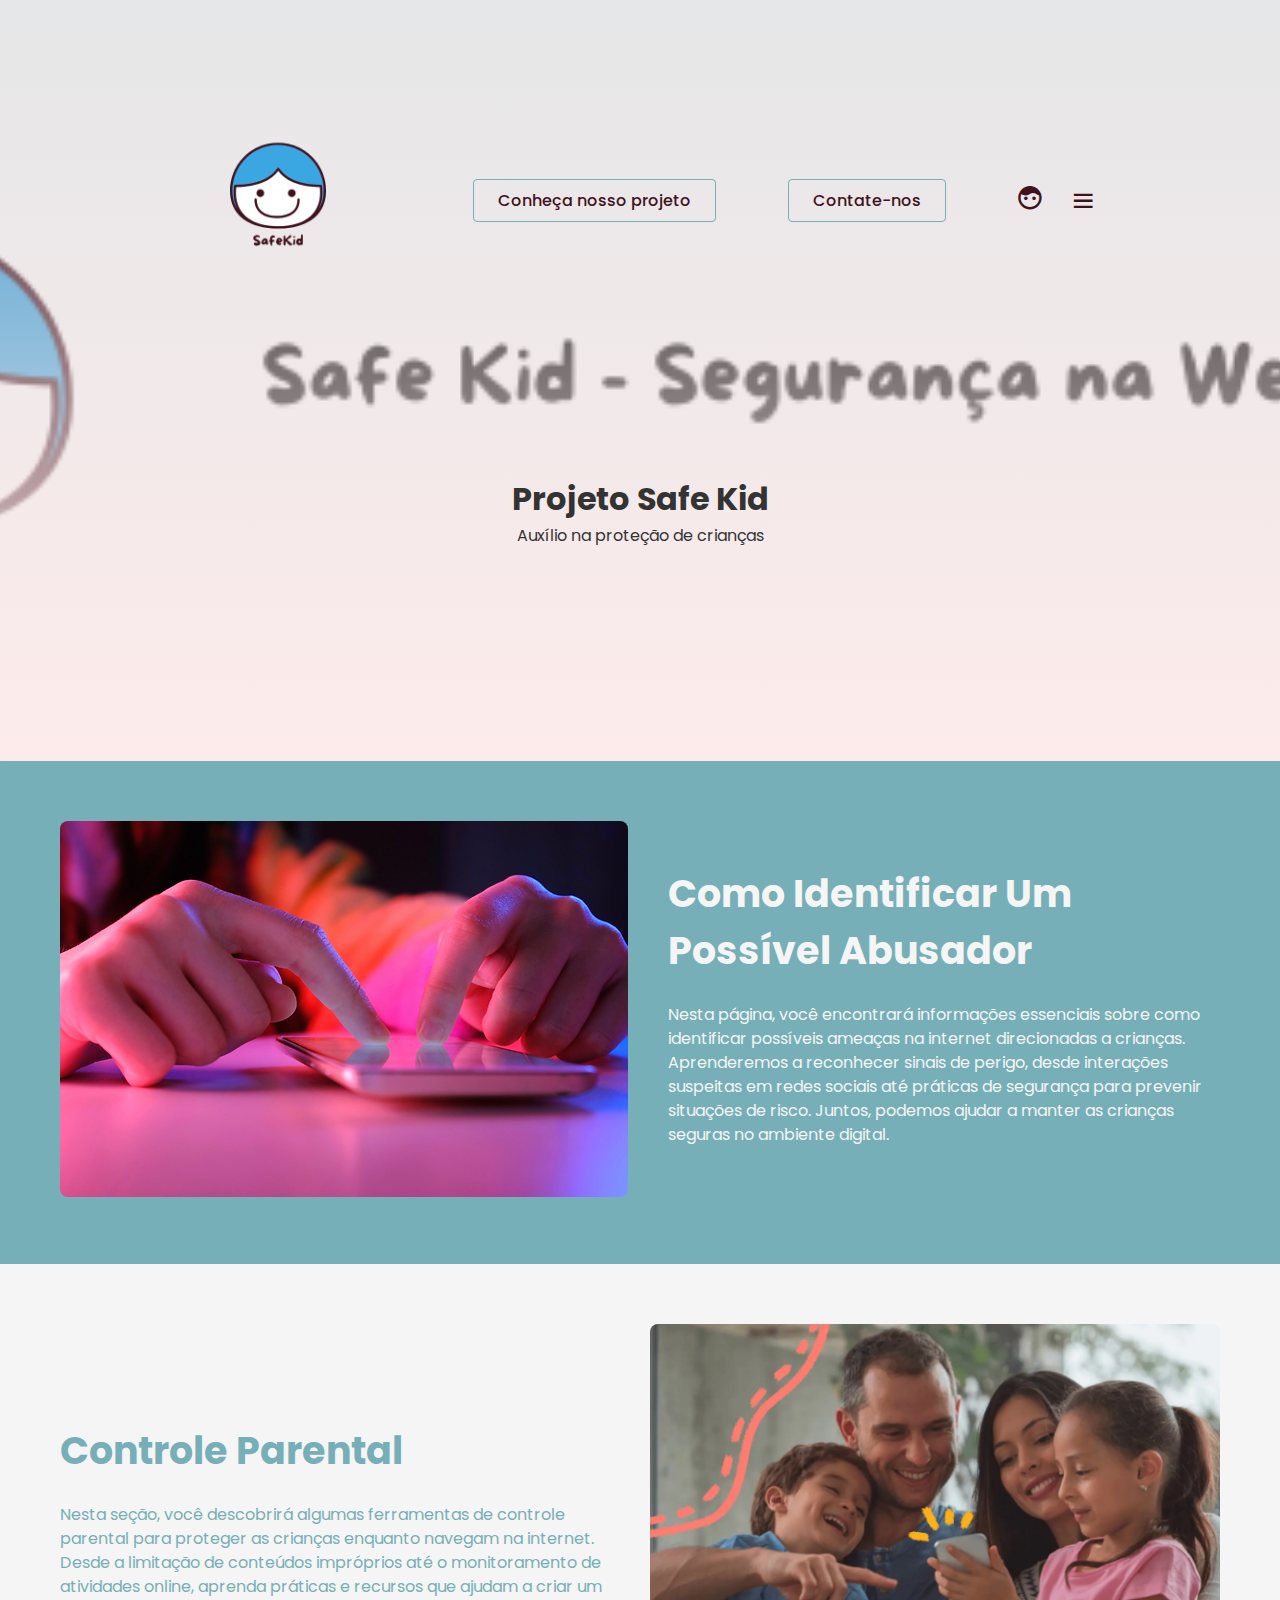
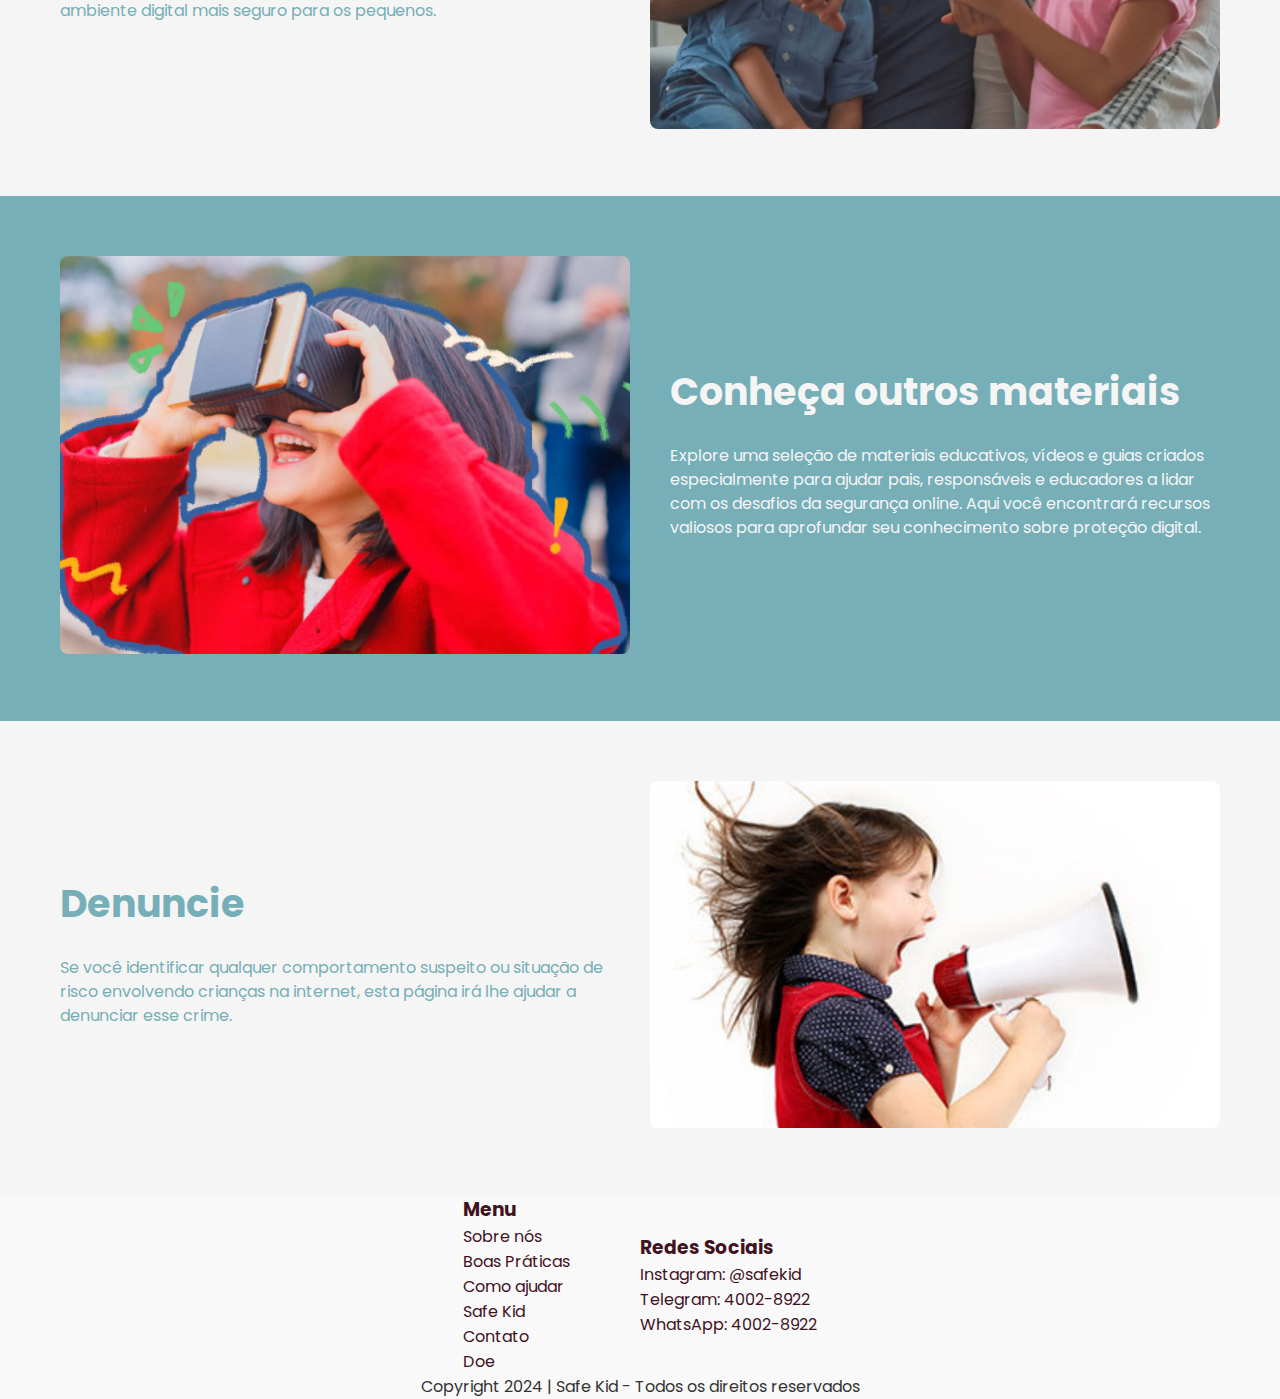
<file: index.html>
<!DOCTYPE html>
<html lang="pt-br">
<head>
    <meta charset="UTF-8">
    <meta name="viewport" content="width=device-width, initial-scale=1.0">
    <link rel="stylesheet"
    href="https://cdn.jsdelivr.net/npm/boxicons@latest/css/boxicons.min.css">
    <!-- or -->
    <link rel="stylesheet"
    href="https://unpkg.com/boxicons@latest/css/boxicons.min.css">
    <link rel="preconnect" href="https://fonts.googleapis.com">	
    <link rel="preconnect" href="https://fonts.gstatic.com" crossorigin>
    <link href="https://fonts.googleapis.com/css2?family=Poppins:ital,wght@0,300;0,700;1,300;1,700&family=Roboto:wght@300&family=Yatra+One&display=swap" rel="stylesheet">
    <link rel="stylesheet" href="css/style.css">
    <title>Cartilha Informativa</title>
    <script src="js/script.js"></script>
</head>
<body>
    <div id="fb-root"></div>
    <script async defer crossorigin="anonymous" src="https://connect.facebook.net/pt_BR/sdk.js#xfbml=1&version=v21.0"></script>
    <div class="bg-home">
        <header>
            <nav class="header-content container">
                <div class="header-logo">
                    <a class="header-button1" href="index.html">
                        <img src="assets/logo.png" alt="logo da safe Kid"> 
                    </a>
                </div>

                <div class="header-navegacao">
                    <a class="header-button" href="apresent.html">Conheça nosso projeto</a>
                    <a class="header-button scroll-button" data-target="#contate" href="#contate">Contate-nos</a>
                </div>

                <div class="header-icons">
                    <div>
                        <i class='bx bxs-face'></i>
                    </div>
                    <div id="menu">
                        <i class='bx bx-menu' ></i>
                    </div>
                </div>
            </nav>

            <main class="chamada">
                <h2>Projeto Safe Kid</h2>
                <p>Auxílio na proteção de crianças</p>
            </main>
        </header>
    </div>

    <section id="about" class="about">
        <div class="container about-content">
            <div class="about-image">
                <img src="assets/ameaca.jpg" alt="ameaça">
            </div>
            <div class="about-description">
                <h2><a id="link-1" href="identificar.html">Como Identificar Um Possível Abusador</a></h2>
                <p>Nesta página, você encontrará informações essenciais sobre como identificar possíveis ameaças na internet direcionadas a crianças. Aprenderemos a reconhecer sinais de perigo, desde interações suspeitas em redes sociais até práticas de segurança para prevenir situações de risco. Juntos, podemos ajudar a manter as crianças seguras no ambiente digital.</p>
            </div>
        </div>
    </section>
    
    <section id="gatos" class="about2">
        <div class="container about-content">
            <div class="about-description">
                <h2><a id="link-2" href="controle.html">Controle Parental</a></h2>
                <p>Nesta seção, você descobrirá algumas ferramentas de controle parental para proteger as crianças enquanto navegam na internet. Desde a limitação de conteúdos impróprios até o monitoramento de atividades online, aprenda práticas e recursos que ajudam a criar um ambiente digital mais seguro para os pequenos.
                    <br></p>
            </div>
            <div class="about-image">
                <img src="assets/controle.png" alt="família">
            </div>
        </div>
    </section>
    
    <section id="mascote" class="about">
        <div class="container about-content">
            <div class="about-image">
                <img src="assets/outros.png" alt="outros materiais">
            </div>    
            <div class="about-description">
                <h2><a id="link-1" href="outros.html">Conheça outros materiais</a></h2>
                <p>Explore uma seleção de materiais educativos, vídeos e guias criados especialmente para ajudar pais, responsáveis e educadores a lidar com os desafios da segurança online. Aqui você encontrará recursos valiosos para aprofundar seu conhecimento sobre proteção digital.</p>
            </div>        
        </div>
    </section>

    <section id="gatos" class="about2">
        <div class="container about-content">
            <div class="about-description">
                <h2><a id="link-2" href="denuncie.html">Denuncie</a></h2>
                <p>Se você identificar qualquer comportamento suspeito ou situação de risco envolvendo crianças na internet, esta página irá lhe ajudar a denunciar esse crime.
                    <br></p>
            </div>
            <div class="about-image">
                <img src="assets/denuncie.png" alt="cuscuz ta prontoo">
            </div>
        </div>
    </section>

    <footer>
        <footer class="footer">
            <div class="footer-menu">
                <div>
                    <h3>Menu</h3>
                    <ul>
                        <li>Sobre nós</li>
                        <li>Boas Práticas</li>
                        <li>Como ajudar</li>
                        <li>Safe Kid</li>
                        <li>Contato</li>
                        <li>Doe</li>
                    </ul>
                </div>

                <div>
                    <h3 id="contate">Redes Sociais</h3>
                    <ul>
                        <li>Instagram: @safekid </li>
                        <li>Telegram: 4002-8922 </li>
                        <li>WhatsApp: 4002-8922</li>
                        <li></li>
                    </ul>
                </div>
                
            </div>

            <p>Copyright 2024 | Safe Kid - Todos os direitos reservados</p>

        </footer>
    </footer>


    
    
</body>
</html>
</file>
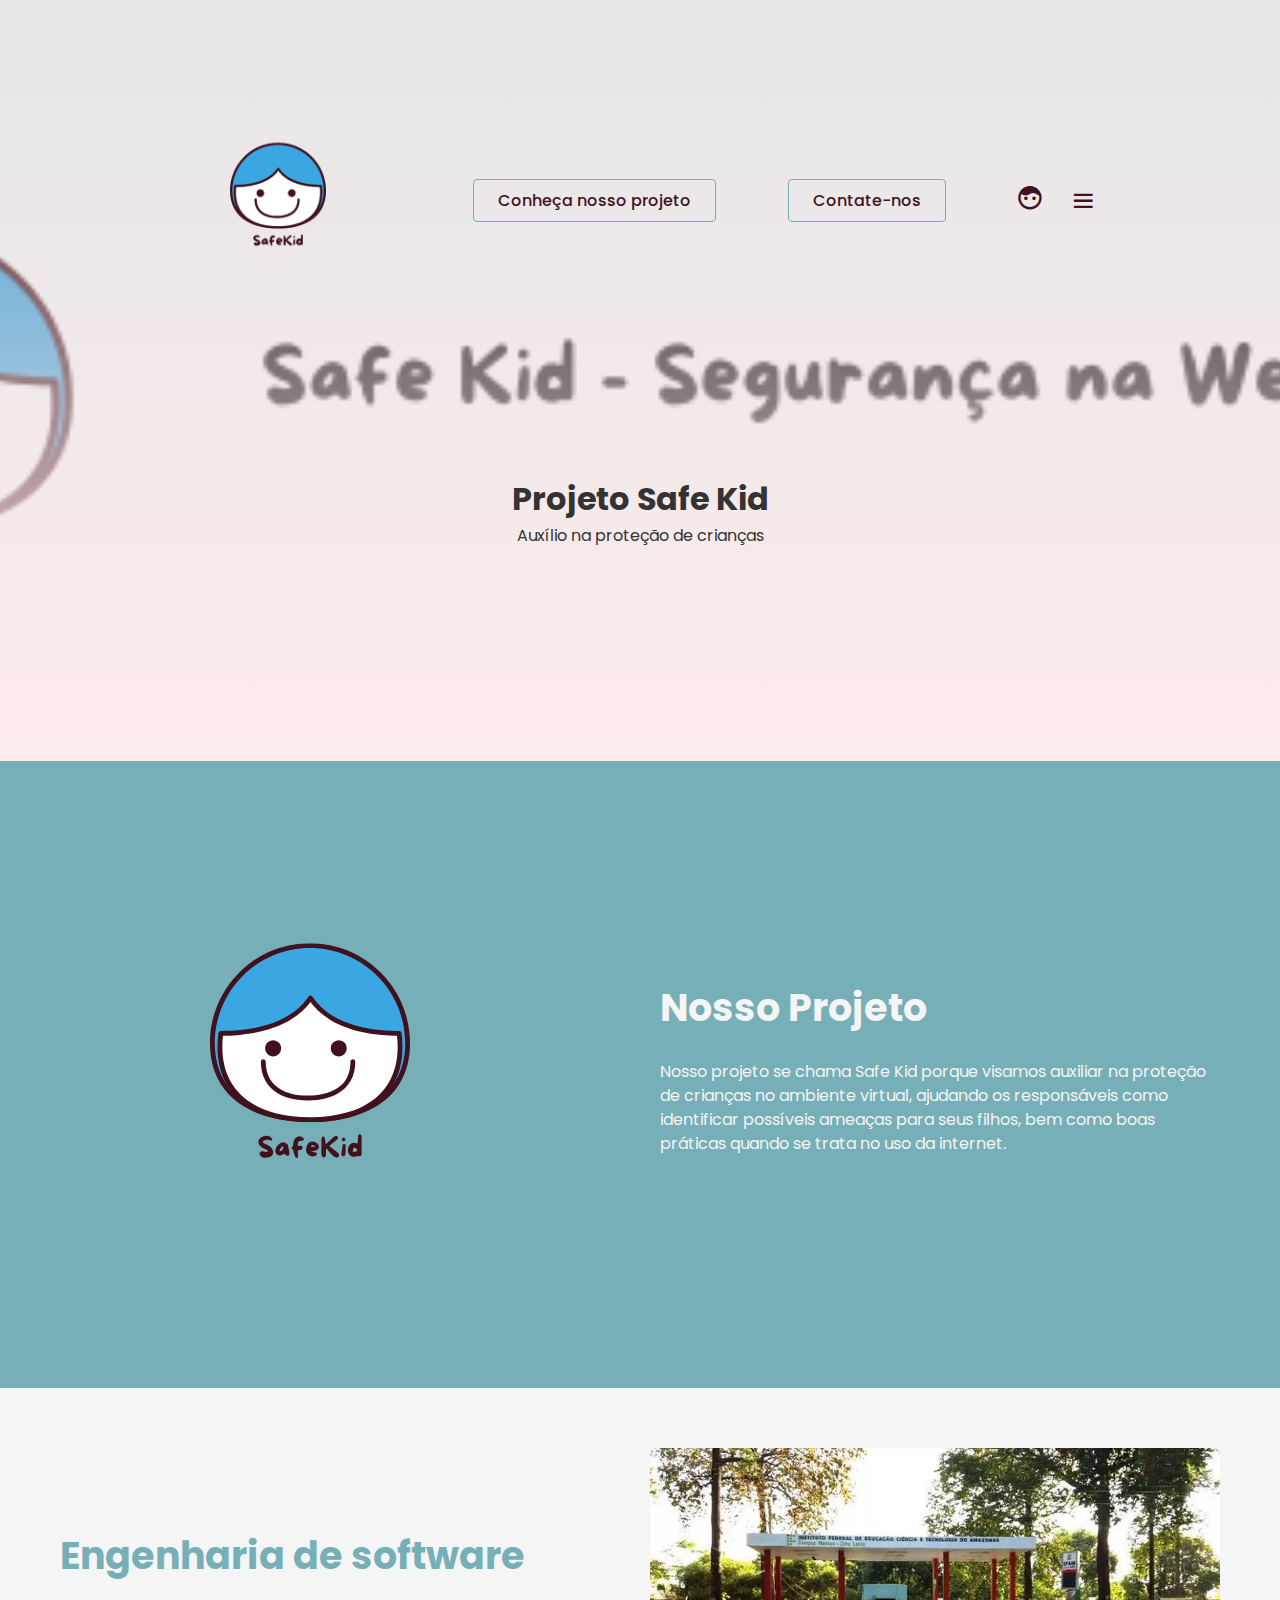
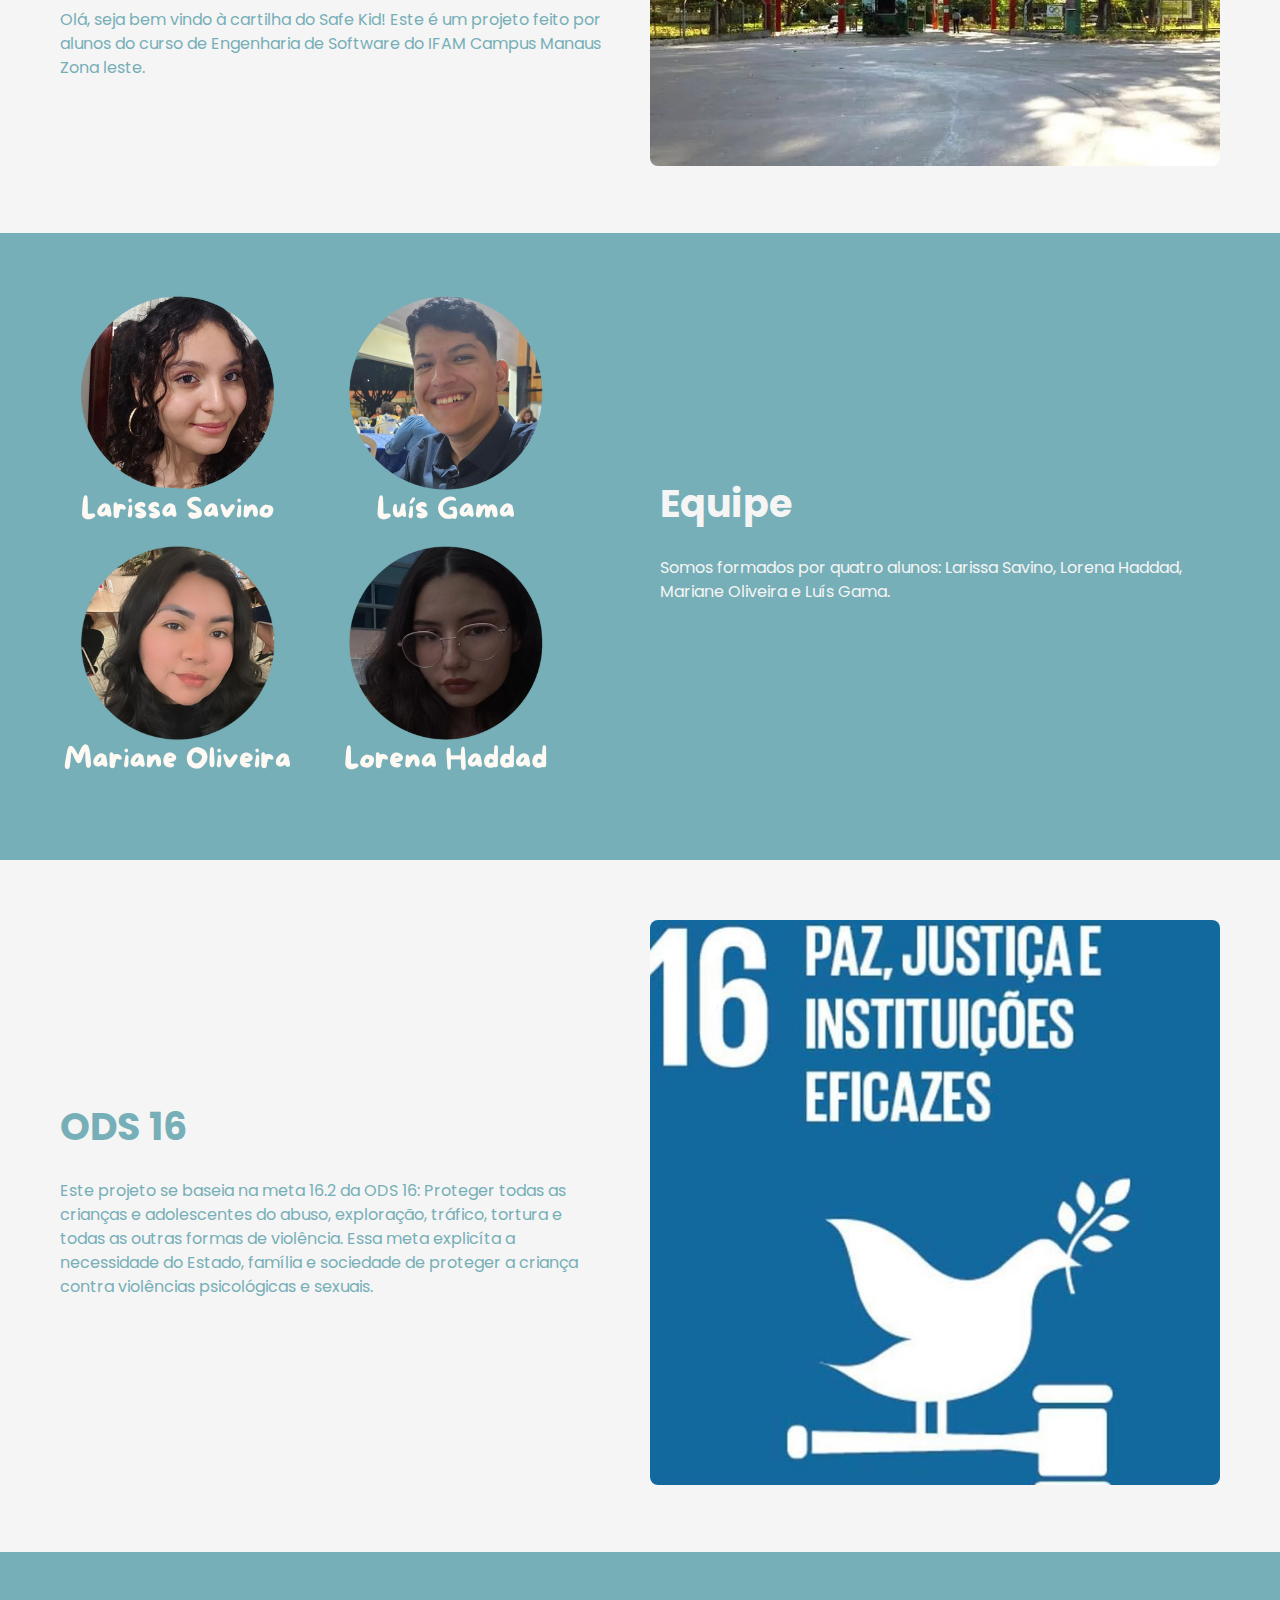
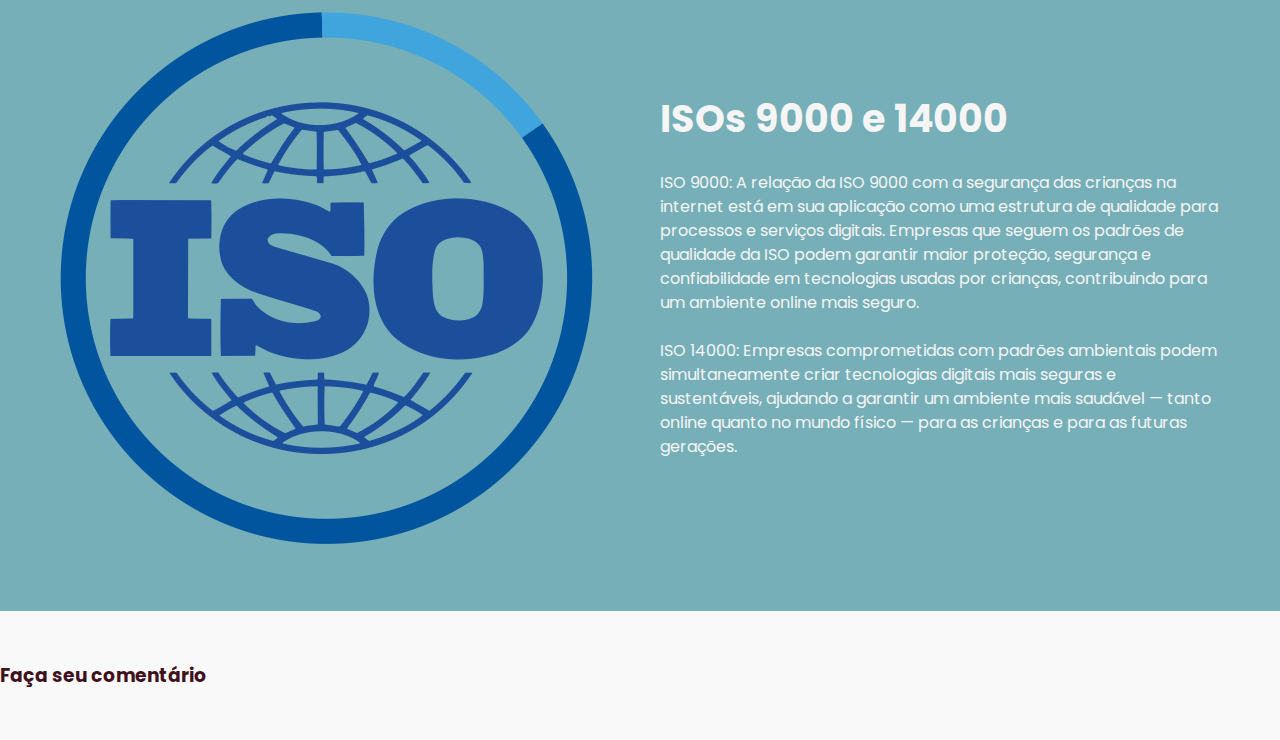
<file: apresent.html>
<!DOCTYPE html>
<html lang="pt-br">
<head>
    <meta charset="UTF-8">
    <meta name="viewport" content="width=device-width, initial-scale=1.0">
    <link rel="stylesheet"
    href="https://cdn.jsdelivr.net/npm/boxicons@latest/css/boxicons.min.css">
    <!-- or -->
    <link rel="stylesheet"
    href="https://unpkg.com/boxicons@latest/css/boxicons.min.css">
    <link rel="preconnect" href="https://fonts.googleapis.com">	
    <link rel="preconnect" href="https://fonts.gstatic.com" crossorigin>
    <link href="https://fonts.googleapis.com/css2?family=Poppins:ital,wght@0,300;0,700;1,300;1,700&family=Roboto:wght@300&family=Yatra+One&display=swap" rel="stylesheet">
    <link rel="stylesheet" href="css/style.css">
    <title>Cartilha Informativa</title>
    <script src="js/script.js"></script>
</head>
<body>
    <div id="fb-root"></div>
    <script async defer crossorigin="anonymous" src="https://connect.facebook.net/pt_BR/sdk.js#xfbml=1&version=v21.0"></script>
    <div class="bg-home">
        <header>
            <nav class="header-content container">
                <div class="header-logo">
                    <a class="header-button1" href="index.html">
                        <img src="assets/logo.png" alt="logo da miau coffe"> 
                    </a>
                </div>

                <div class="header-navegacao">
                    <a class="header-button" href="apresent.html">Conheça nosso projeto</a>
                    <a class="header-button scroll-button" data-target="#contate" href="#contate">Contate-nos</a>
                </div>

                <div class="header-icons">
                    <div>
                        <i class='bx bxs-face'></i>
                    </div>
                    <div id="menu">
                        <i class='bx bx-menu' ></i>
                    </div>
                </div>
            </nav>

            <main class="chamada">
                <h2>Projeto Safe Kid</h2>
                <p>Auxílio na proteção de crianças</p>
            </main>
        </header>
    </div>

    <section id="about" class="about">
        <div class="container about-content">
            <div class="about-image">
                <img src="assets/logo.png" alt="IFAM - CMZL">
            </div>
            <div class="about-description">
                <h2>
                    Nosso Projeto
                </h2>
                <p>Nosso projeto se chama Safe Kid porque visamos auxiliar na proteção de crianças no ambiente virtual, ajudando os responsáveis como identificar possíveis ameaças para seus filhos, bem como boas práticas quando se trata no uso da internet.</p>
            </div>
        </div>
    </section>
    
    <section id="gatos" class="about2">
        <div class="container about-content">
            <div class="about-description">
                <h2>Engenharia de software</h2>
                <p>
                    Olá, seja bem vindo à cartilha do Safe Kid! Este é um projeto feito por alunos do curso de Engenharia de Software do IFAM Campus Manaus Zona leste.
                    <br></p>
            </div>
            <div class="about-image">
                <img src="assets/foto1.jpeg" alt="Logo do Projeto">
            </div>
        </div>
    </section>
    
    <section id="mascote" class="about">
        <div class="container about-content">
            <div class="about-image">
                <img src="assets/equipe.png" alt="imagem interna da mascote">
            </div>    
            <div class="about-description">
                <h2>Equipe</h2>
                <p>Somos formados por quatro alunos: Larissa Savino, Lorena Haddad, Mariane Oliveira e Luís Gama.</p>
            </div>        
        </div>
    </section>

    <section id="gatos" class="about2">
        <div class="container about-content">
            <div class="about-description">
                <h2>ODS 16</h2>
                <p>Este projeto se baseia na meta 16.2 da ODS 16: Proteger todas as crianças e adolescentes do abuso, exploração, tráfico, tortura e todas as outras formas de violência. Essa meta explicíta a necessidade do Estado, família e sociedade de proteger a criança contra violências psicológicas e sexuais.
                    <br></p>
            </div>
            <div class="about-image">
                <img src="assets/ods16.jpg" alt="ODS">
            </div>
        </div>
    </section>

    <section id="mascote" class="about">
        <div class="container about-content">
            <div class="about-image">
                <img src="assets/ISO.png" alt="ISO">
            </div>    
            <div class="about-description">
                <h2>ISOs 9000 e 14000</h2>
                <p>ISO 9000: A relação da ISO 9000 com a segurança das crianças na internet está em sua aplicação como uma estrutura de qualidade para processos e serviços digitais. Empresas que seguem os padrões de qualidade da ISO podem garantir maior proteção, segurança e confiabilidade em tecnologias usadas por crianças, contribuindo para um ambiente online mais seguro. <br> <br>
                ISO 14000:  Empresas comprometidas com padrões ambientais podem simultaneamente criar tecnologias digitais mais seguras e sustentáveis, ajudando a garantir um ambiente mais saudável — tanto online quanto no mundo físico — para as crianças e para as futuras gerações.</p>
            </div>        
        </div>
    </section>
    <div><br><br><h3>Faça seu comentário</h3> <br> <br></div>
    <div class="fb-comments" data-href="https://safekid.netlify.app/apresent" data-width="" data-numposts="5"></div>


    
    
</body>
</html>
</file>
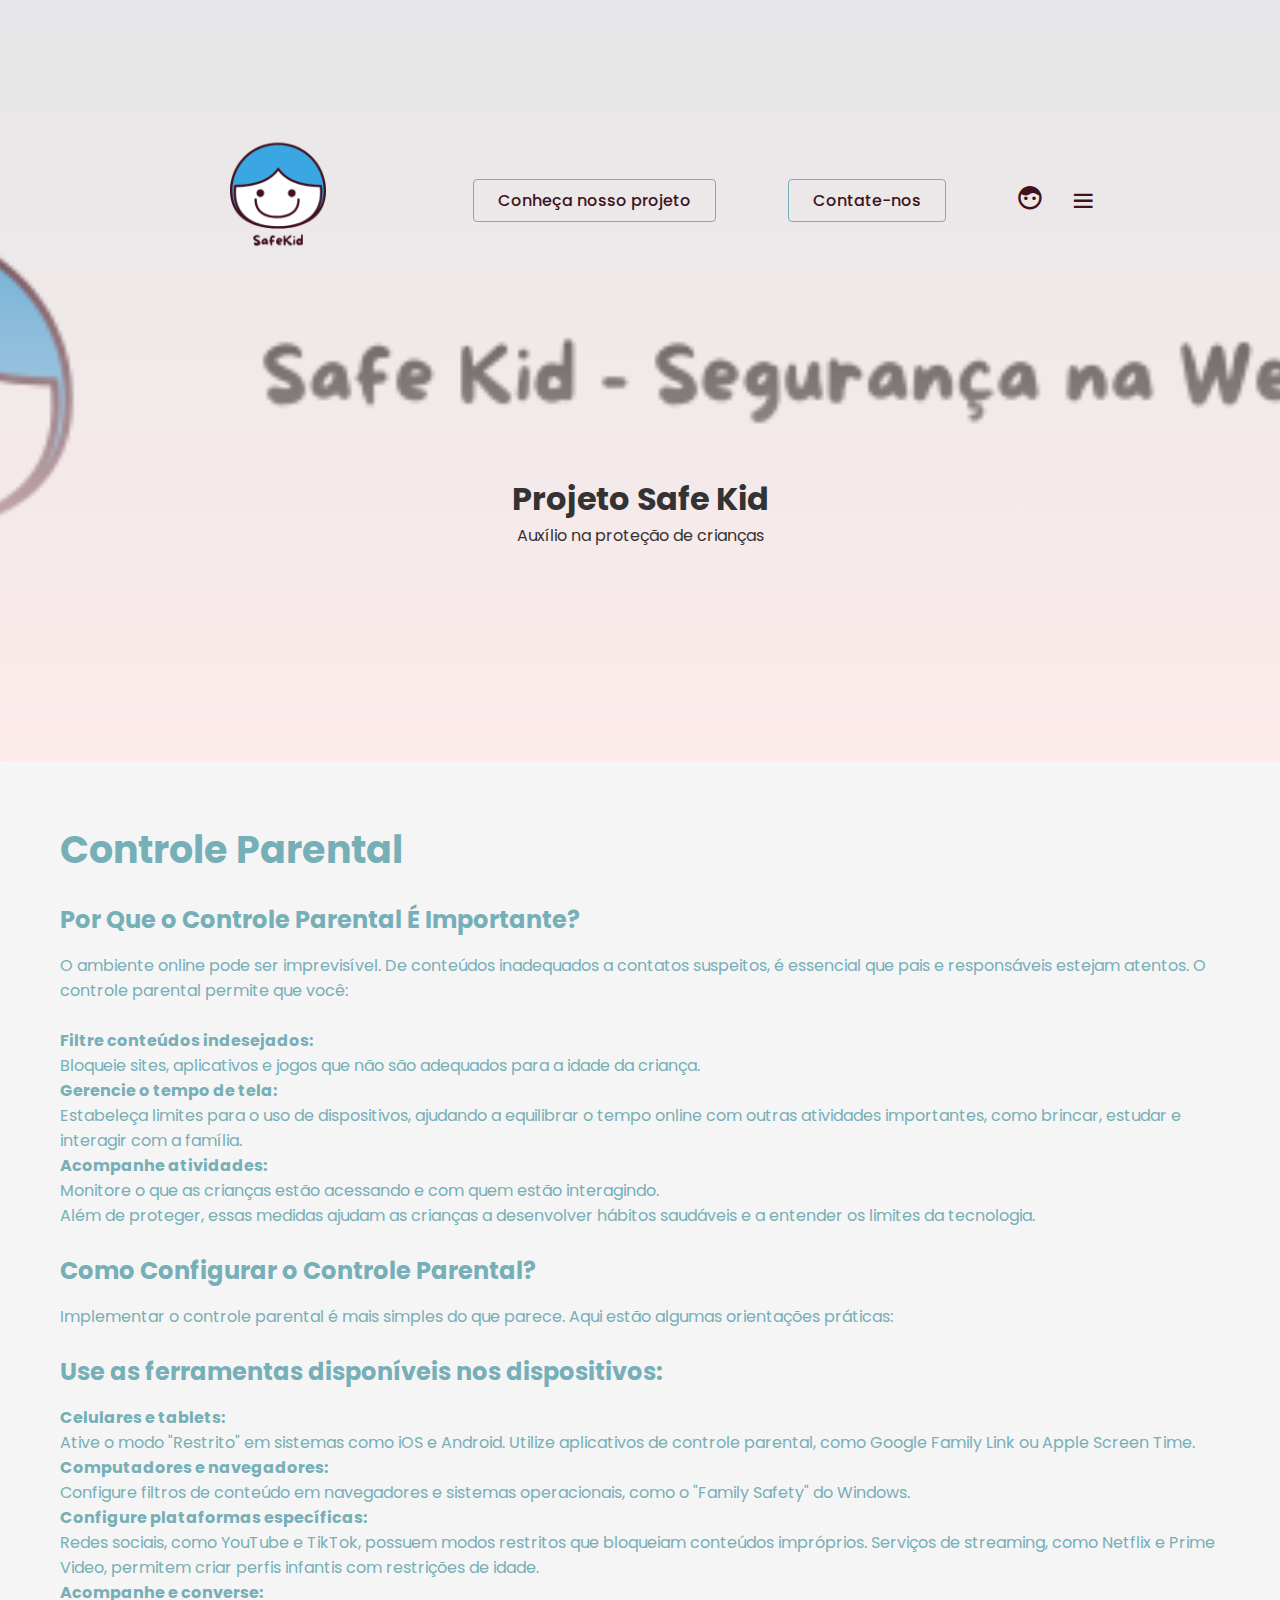
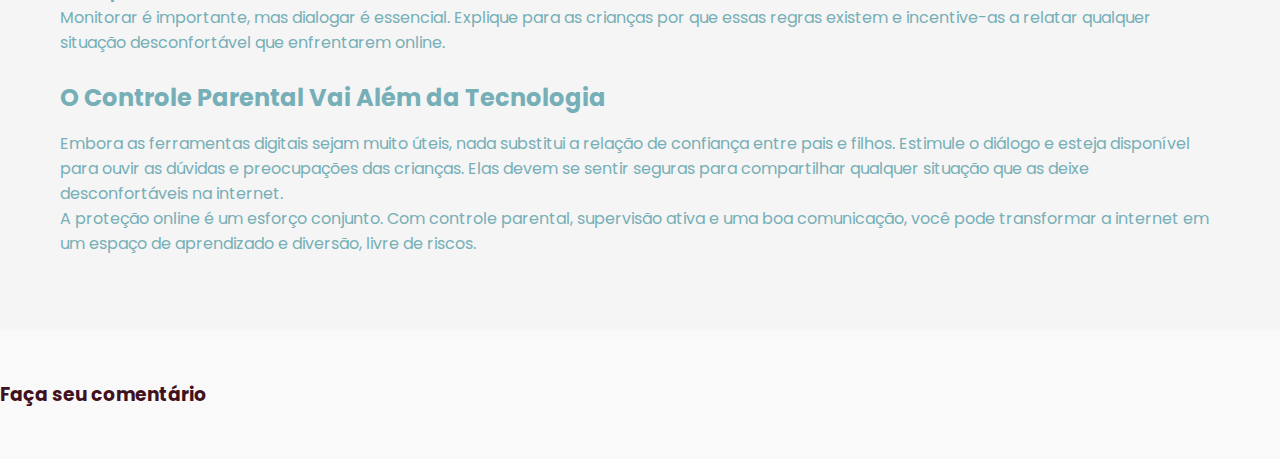
<file: controle.html>
<!DOCTYPE html>
<html lang="pt-br">
<head>
    <meta charset="UTF-8">
    <meta name="viewport" content="width=device-width, initial-scale=1.0">
    <link rel="stylesheet"
    href="https://cdn.jsdelivr.net/npm/boxicons@latest/css/boxicons.min.css">
    <!-- or -->
    <link rel="stylesheet"
    href="https://unpkg.com/boxicons@latest/css/boxicons.min.css">
    <link rel="preconnect" href="https://fonts.googleapis.com">	
    <link rel="preconnect" href="https://fonts.gstatic.com" crossorigin>
    <link href="https://fonts.googleapis.com/css2?family=Poppins:ital,wght@0,300;0,700;1,300;1,700&family=Roboto:wght@300&family=Yatra+One&display=swap" rel="stylesheet">
    <link rel="stylesheet" href="css/style.css">
    <title>Cartilha Informativa</title>
    <script src="js/script.js"></script>
</head>
<body>
    <div id="fb-root"></div>
    <script async defer crossorigin="anonymous" src="https://connect.facebook.net/pt_BR/sdk.js#xfbml=1&version=v21.0"></script>
    <div class="bg-home">
        <header>
            <nav class="header-content container">
                <div class="header-logo">
                    <a class="header-button1" href="index.html">
                        <img src="assets/logo.png" alt="logo da safe Kid"> 
                    </a>
                </div>

                <div class="header-navegacao">
                    <a class="header-button" href="apresent.html">Conheça nosso projeto</a>
                    <a class="header-button scroll-button" data-target="#contate" href="#contate">Contate-nos</a>
                </div>

                <div class="header-icons">
                    <div>
                        <i class='bx bxs-face'></i>
                    </div>
                    <div id="menu">
                        <i class='bx bx-menu' ></i>
                    </div>
                </div>
            </nav>

            <main class="chamada">
                <h2>Projeto Safe Kid</h2>
                <p>Auxílio na proteção de crianças</p>
            </main>
        </header>
    </div>

    <section id="gatos" class="about2">
        <div class="container about-content">
            <div class="about-description">
                <h2>Controle Parental</h2>
                <p><h3>Por Que o Controle Parental É Importante?</h3>
                    O ambiente online pode ser imprevisível. De conteúdos inadequados a contatos suspeitos, é essencial que pais e responsáveis estejam atentos. O controle parental permite que você: <br> <br>
                    
                    <h4>Filtre conteúdos indesejados:</h4> Bloqueie sites, aplicativos e jogos que não são adequados para a idade da criança. <br>
                    <h4>Gerencie o tempo de tela:</h4> Estabeleça limites para o uso de dispositivos, ajudando a equilibrar o tempo online com outras atividades importantes, como brincar, estudar e interagir com a família. <br>
                    <h4>Acompanhe atividades:</h4> Monitore o que as crianças estão acessando e com quem estão interagindo. <br>
                    Além de proteger, essas medidas ajudam as crianças a desenvolver hábitos saudáveis e a entender os limites da tecnologia. <br> <br>

                    <h3>Como Configurar o Controle Parental?</h3>
                    Implementar o controle parental é mais simples do que parece. Aqui estão algumas orientações práticas: <br> <br>

                    <h3>Use as ferramentas disponíveis nos dispositivos:</h3>

                    <h4>Celulares e tablets:</h4> Ative o modo "Restrito" em sistemas como iOS e Android. Utilize aplicativos de controle parental, como Google Family Link ou Apple Screen Time.
                    <h4>Computadores e navegadores:</h4> Configure filtros de conteúdo em navegadores e sistemas operacionais, como o "Family Safety" do Windows.
                    <h4>Configure plataformas específicas:</h4>

                    Redes sociais, como YouTube e TikTok, possuem modos restritos que bloqueiam conteúdos impróprios.
                    Serviços de streaming, como Netflix e Prime Video, permitem criar perfis infantis com restrições de idade.
                    <h4>Acompanhe e converse:</h4>

                    Monitorar é importante, mas dialogar é essencial. Explique para as crianças por que essas regras existem e incentive-as a relatar qualquer situação desconfortável que enfrentarem online. <br> <br>
                    <h3>O Controle Parental Vai Além da Tecnologia</h3>
                    Embora as ferramentas digitais sejam muito úteis, nada substitui a relação de confiança entre pais e filhos. Estimule o diálogo e esteja disponível para ouvir as dúvidas e preocupações das crianças. Elas devem se sentir seguras para compartilhar qualquer situação que as deixe desconfortáveis na internet. <br>

                    A proteção online é um esforço conjunto. Com controle parental, supervisão ativa e uma boa comunicação, você pode transformar a internet em um espaço de aprendizado e diversão, livre de riscos.
                </p>
            </div>
        </div>
    </section>
    <div><br><br><h3>Faça seu comentário</h3> <br> <br></div>
    <div class="fb-comments" data-href="https://safekid.netlify.app/controle" data-width="" data-numposts="5"></div>    
    
</body>
</html>
</file>
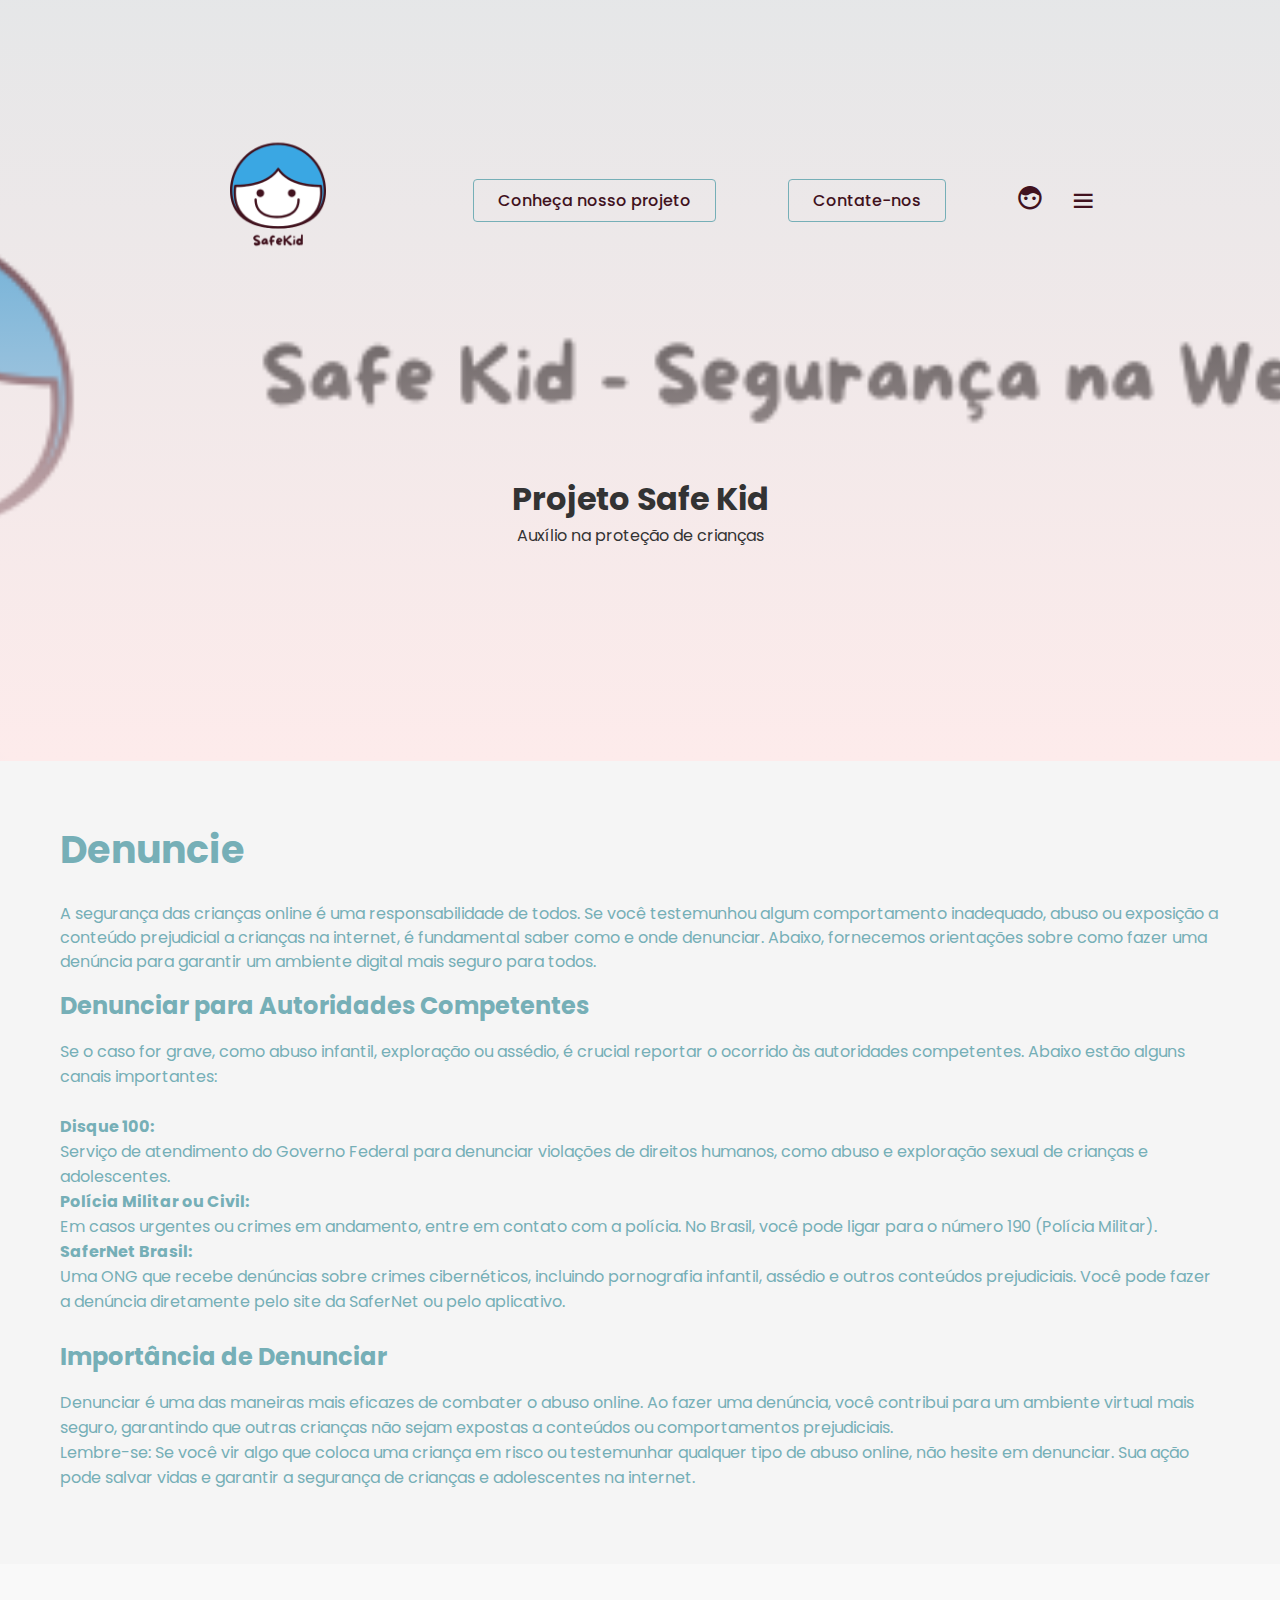
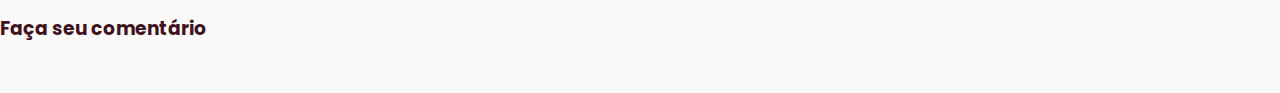
<file: denuncie.html>
<!DOCTYPE html>
<html lang="pt-br">
<head>
    <meta charset="UTF-8">
    <meta name="viewport" content="width=device-width, initial-scale=1.0">
    <link rel="stylesheet"
    href="https://cdn.jsdelivr.net/npm/boxicons@latest/css/boxicons.min.css">
    <!-- or -->
    <link rel="stylesheet"
    href="https://unpkg.com/boxicons@latest/css/boxicons.min.css">
    <link rel="preconnect" href="https://fonts.googleapis.com">	
    <link rel="preconnect" href="https://fonts.gstatic.com" crossorigin>
    <link href="https://fonts.googleapis.com/css2?family=Poppins:ital,wght@0,300;0,700;1,300;1,700&family=Roboto:wght@300&family=Yatra+One&display=swap" rel="stylesheet">
    <link rel="stylesheet" href="css/style.css">
    <title>Cartilha Informativa</title>
    <script src="js/script.js"></script>
</head>
<body>
    <div id="fb-root"></div>
    <script async defer crossorigin="anonymous" src="https://connect.facebook.net/pt_BR/sdk.js#xfbml=1&version=v21.0"></script>
    <div class="bg-home">
        <header>
            <nav class="header-content container">
                <div class="header-logo">
                    <a class="header-button1" href="index.html">
                        <img src="assets/logo.png" alt="logo da safe Kid"> 
                    </a>
                </div>

                <div class="header-navegacao">
                    <a class="header-button" href="apresent.html">Conheça nosso projeto</a>
                    <a class="header-button scroll-button" data-target="#contate" href="#contate">Contate-nos</a>
                </div>

                <div class="header-icons">
                    <div>
                        <i class='bx bxs-face'></i>
                    </div>
                    <div id="menu">
                        <i class='bx bx-menu' ></i>
                    </div>
                </div>
            </nav>

            <main class="chamada">
                <h2>Projeto Safe Kid</h2>
                <p>Auxílio na proteção de crianças</p>
            </main>
        </header>
    </div>

    <section id="gatos" class="about2">
        <div class="container about-content">
            <div class="about-description">
                <h2>Denuncie</h2>
                    <p>A segurança das crianças online é uma responsabilidade de todos. Se você testemunhou algum comportamento inadequado, abuso ou exposição a conteúdo prejudicial a crianças na internet, é fundamental saber como e onde denunciar. Abaixo, fornecemos orientações sobre como fazer uma denúncia para garantir um ambiente digital mais seguro para todos.
                        <h3>Denunciar para Autoridades Competentes</h3> Se o caso for grave, como abuso infantil, exploração ou assédio, é crucial reportar o ocorrido às autoridades competentes. Abaixo estão alguns canais importantes: <br> <br>

                        <h4>Disque 100:</h4> Serviço de atendimento do Governo Federal para denunciar violações de direitos humanos, como abuso e exploração sexual de crianças e adolescentes. <br>
                        <h4>Polícia Militar ou Civil:</h4> Em casos urgentes ou crimes em andamento, entre em contato com a polícia. No Brasil, você pode ligar para o número 190 (Polícia Militar). <br>
                        <h4>SaferNet Brasil:</h4> Uma ONG que recebe denúncias sobre crimes cibernéticos, incluindo pornografia infantil, assédio e outros conteúdos prejudiciais. Você pode fazer a denúncia diretamente pelo site da SaferNet ou pelo aplicativo. <br> <br>
                        <h3>Importância de Denunciar</h3> Denunciar é uma das maneiras mais eficazes de combater o abuso online. Ao fazer uma denúncia, você contribui para um ambiente virtual mais seguro, garantindo que outras crianças não sejam expostas a conteúdos ou comportamentos prejudiciais. <br>
                        Lembre-se: Se você vir algo que coloca uma criança em risco ou testemunhar qualquer tipo de abuso online, não hesite em denunciar. Sua ação pode salvar vidas e garantir a segurança de crianças e adolescentes na internet.

                    </p>
            </div>
        </div>
    </section>
    <div><br><br><h3>Faça seu comentário</h3> <br> <br></div>
    <div class="fb-comments" data-href="https://safekid.netlify.app/denuncie" data-width="" data-numposts="5"></div>

</body>
</html>
</file>
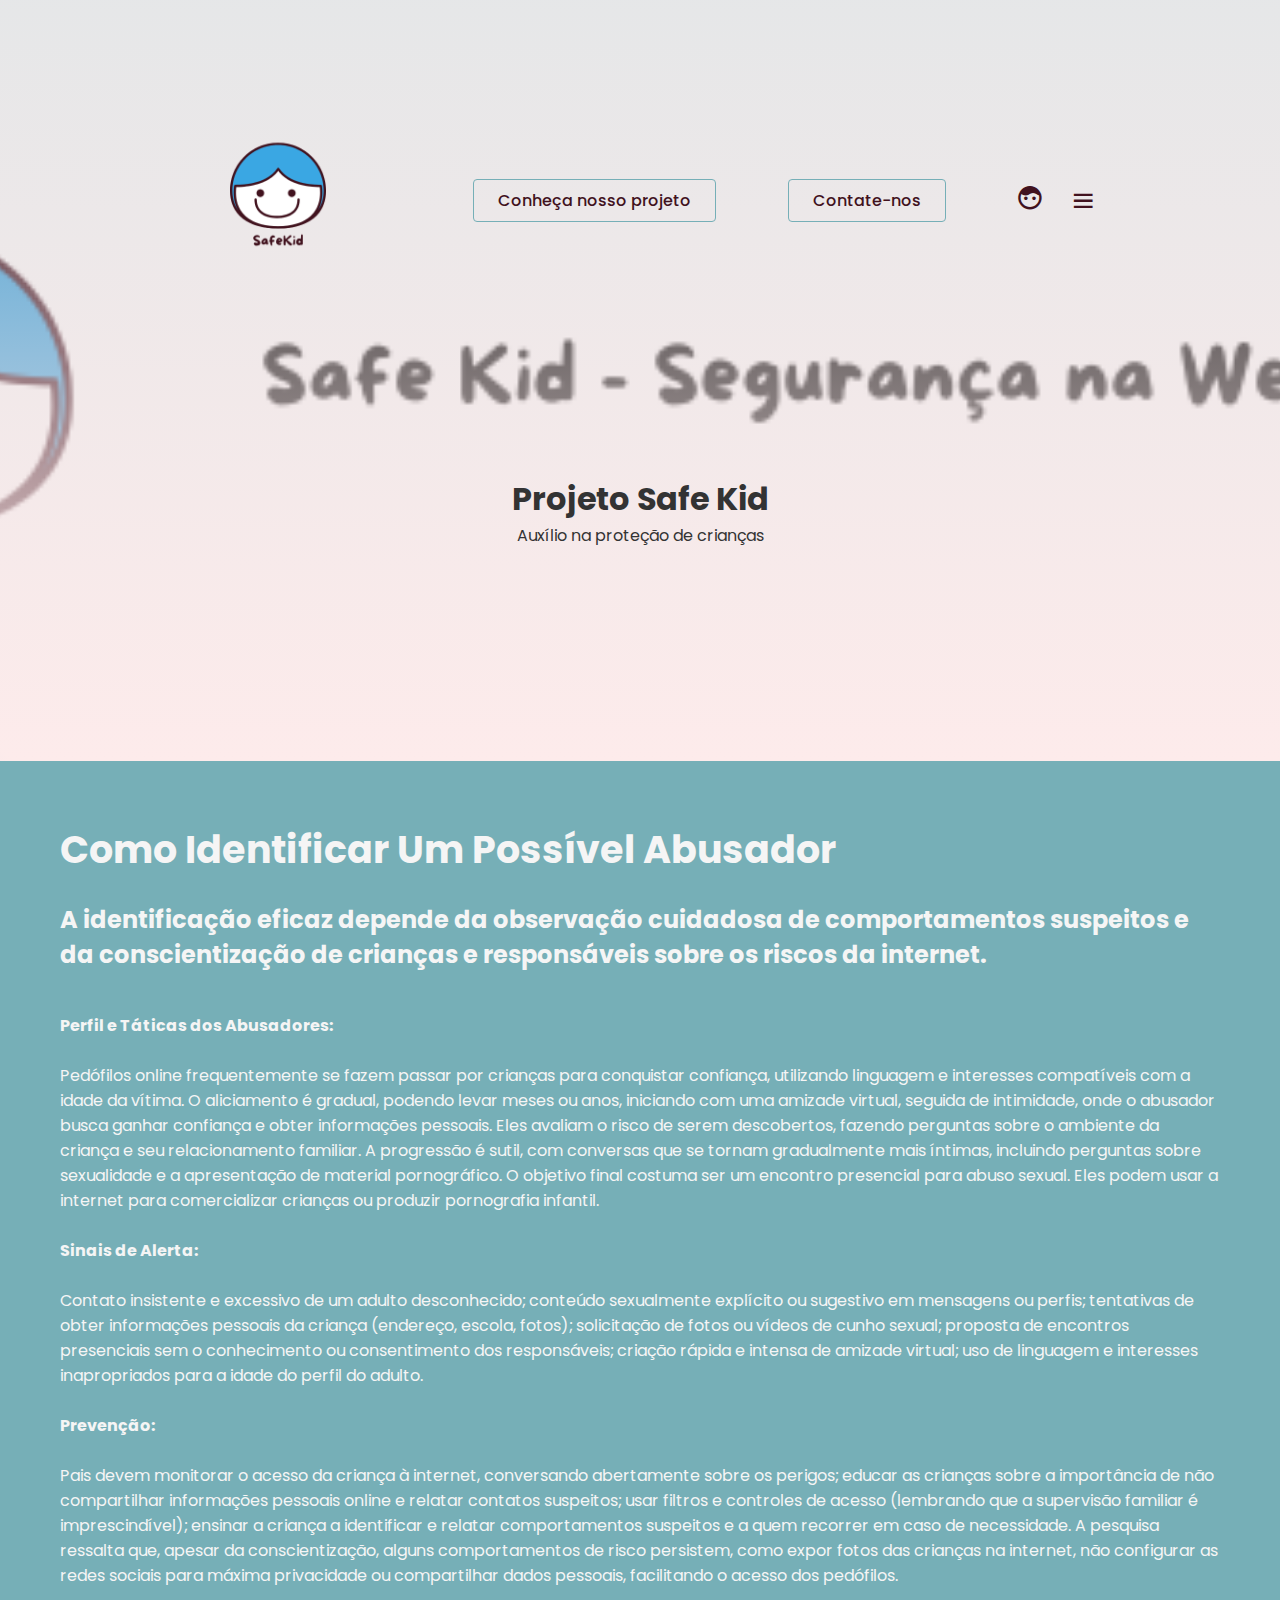
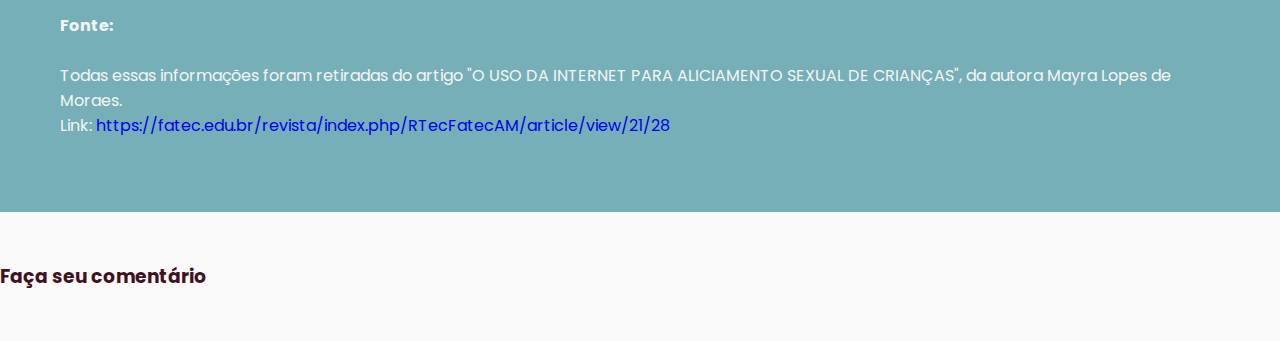
<file: identificar.html>
<!DOCTYPE html>
<html lang="pt-br">
<head>
    <meta charset="UTF-8">
    <meta name="viewport" content="width=device-width, initial-scale=1.0">
    <link rel="stylesheet"
    href="https://cdn.jsdelivr.net/npm/boxicons@latest/css/boxicons.min.css">
    <!-- or -->
    <link rel="stylesheet"
    href="https://unpkg.com/boxicons@latest/css/boxicons.min.css">
    <link rel="preconnect" href="https://fonts.googleapis.com">	
    <link rel="preconnect" href="https://fonts.gstatic.com" crossorigin>
    <link href="https://fonts.googleapis.com/css2?family=Poppins:ital,wght@0,300;0,700;1,300;1,700&family=Roboto:wght@300&family=Yatra+One&display=swap" rel="stylesheet">
    <link rel="stylesheet" href="css/style.css">
    <title>Cartilha Informativa</title>
    <script src="js/script.js"></script>
</head>
<body>
    <div id="fb-root"></div>
    <script async defer crossorigin="anonymous" src="https://connect.facebook.net/pt_BR/sdk.js#xfbml=1&version=v21.0"></script>
    <div class="bg-home">
        <header>
            <nav class="header-content container">
                <div class="header-logo">
                    <a class="header-button1" href="index.html">
                        <img src="assets/logo.png" alt="logo da safe Kid"> 
                    </a>
                </div>

                <div class="header-navegacao">
                    <a class="header-button" href="apresent.html">Conheça nosso projeto</a>
                    <a class="header-button scroll-button" data-target="#contate" href="#contate">Contate-nos</a>
                </div>

                <div class="header-icons">
                    <div>
                        <i class='bx bxs-face'></i>
                    </div>
                    <div id="menu">
                        <i class='bx bx-menu' ></i>
                    </div>
                </div>
            </nav>

            <main class="chamada">
                <h2>Projeto Safe Kid</h2>
                <p>Auxílio na proteção de crianças</p>
            </main>
        </header>
    </div>

    <section id="about" class="about">
        <div class="container about-content">
            <div class="about-description">
                <h2>Como Identificar Um Possível Abusador</h2>
                <p><h3>A identificação eficaz depende da observação cuidadosa de comportamentos suspeitos e da conscientização de crianças e responsáveis sobre os riscos da internet.</h3><br>
                    <h4>Perfil e Táticas dos Abusadores:</h4><br> Pedófilos online frequentemente se fazem passar por crianças para conquistar confiança, utilizando linguagem e interesses compatíveis com a idade da vítima. O aliciamento é gradual, podendo levar meses ou anos, iniciando com uma amizade virtual, seguida de intimidade, onde o abusador busca ganhar confiança e obter informações pessoais. Eles avaliam o risco de serem descobertos, fazendo perguntas sobre o ambiente da criança e seu relacionamento familiar. A progressão é sutil, com conversas que se tornam gradualmente mais íntimas, incluindo perguntas sobre sexualidade e a apresentação de material pornográfico. O objetivo final costuma ser um encontro presencial para abuso sexual. Eles podem usar a internet para comercializar crianças ou produzir pornografia infantil. <br>
                    <br><h4>Sinais de Alerta:</h4><br> Contato insistente e excessivo de um adulto desconhecido; conteúdo sexualmente explícito ou sugestivo em mensagens ou perfis; tentativas de obter informações pessoais da criança (endereço, escola, fotos); solicitação de fotos ou vídeos de cunho sexual; proposta de encontros presenciais sem o conhecimento ou consentimento dos responsáveis; criação rápida e intensa de amizade virtual; uso de linguagem e interesses inapropriados para a idade do perfil do adulto. <br>
                    <br><h4>Prevenção:</h4><br> Pais devem monitorar o acesso da criança à internet, conversando abertamente sobre os perigos; educar as crianças sobre a importância de não compartilhar informações pessoais online e relatar contatos suspeitos; usar filtros e controles de acesso (lembrando que a supervisão familiar é imprescindível); ensinar a criança a identificar e relatar comportamentos suspeitos e a quem recorrer em caso de necessidade. A pesquisa ressalta que, apesar da conscientização, alguns comportamentos de risco persistem, como expor fotos das crianças na internet, não configurar as redes sociais para máxima privacidade ou compartilhar dados pessoais, facilitando o acesso dos pedófilos. <br>
                    <br><h4>Fonte:</h4><br> Todas essas informações foram retiradas do artigo "O USO DA INTERNET PARA ALICIAMENTO SEXUAL DE CRIANÇAS", da autora Mayra Lopes de Moraes. <br>Link: <a href="https://fatec.edu.br/revista/index.php/RTecFatecAM/article/view/21/28">https://fatec.edu.br/revista/index.php/RTecFatecAM/article/view/21/28</a>
                    </p>
            </div>
        </div>
    </section>
    <div><br><br><h3>Faça seu comentário</h3> <br> <br></div>
    <div class="fb-comments" data-href="https://safekid.netlify.app/identificar" data-width="" data-numposts="5"></div>


    
    
</body>
</html>
</file>
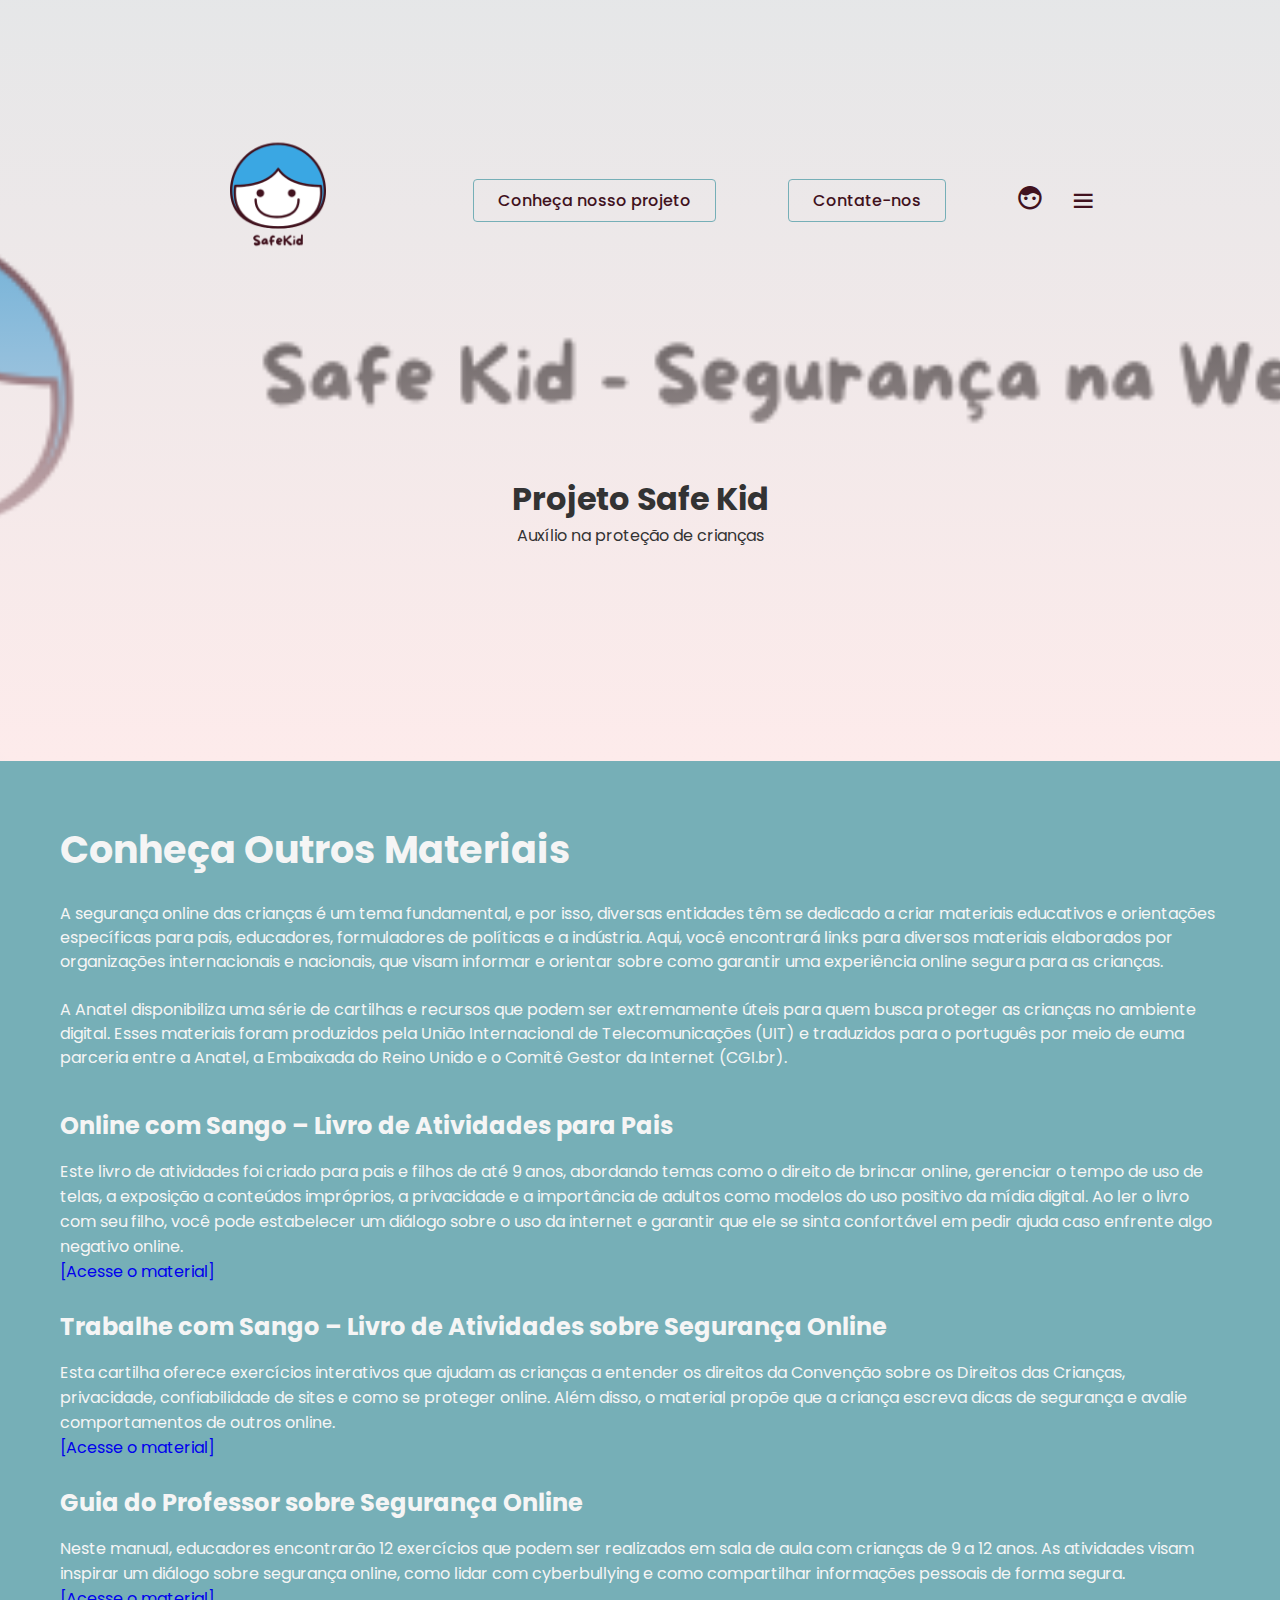
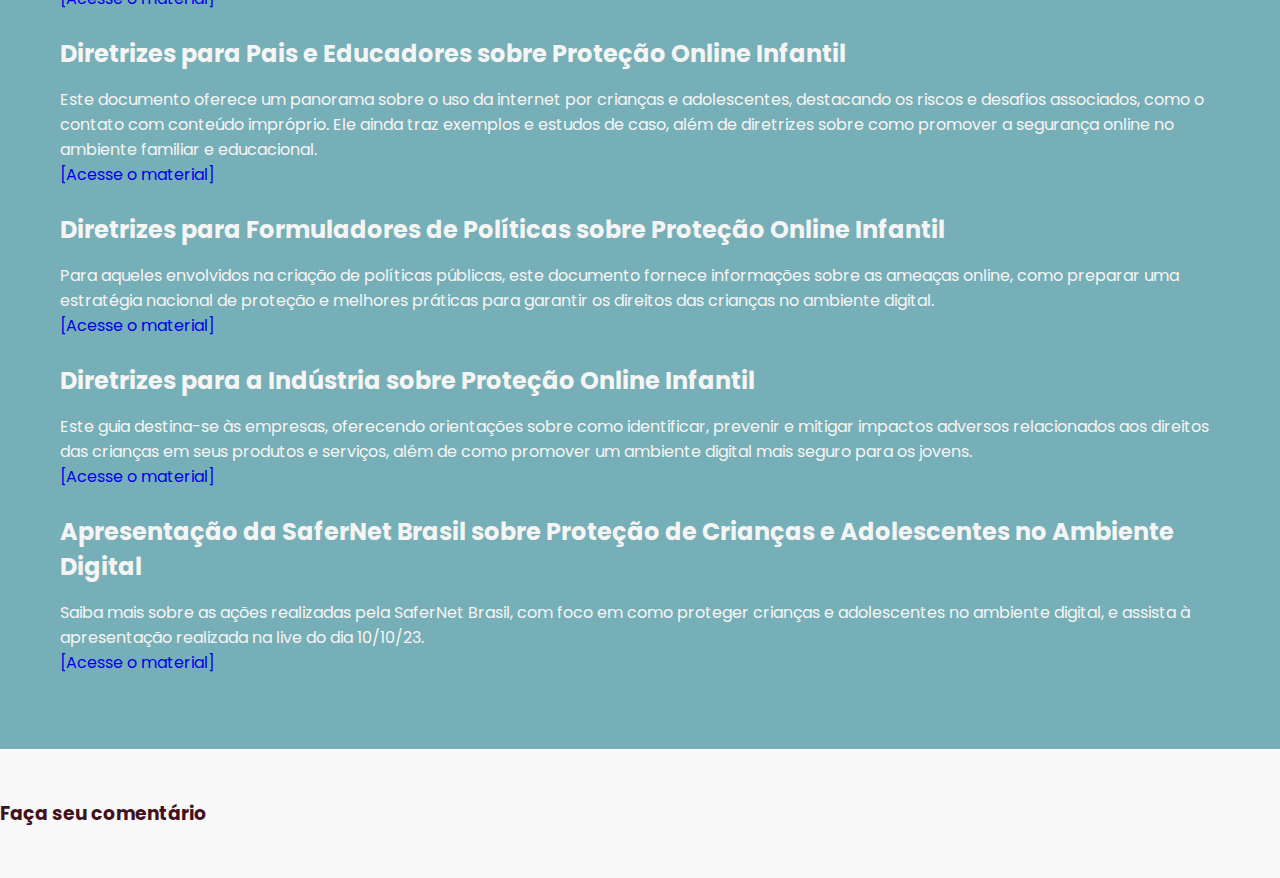
<file: outros.html>
<!DOCTYPE html>
<html lang="pt-br">
<head>
    <meta charset="UTF-8">
    <meta name="viewport" content="width=device-width, initial-scale=1.0">
    <link rel="stylesheet"
    href="https://cdn.jsdelivr.net/npm/boxicons@latest/css/boxicons.min.css">
    <!-- or -->
    <link rel="stylesheet"
    href="https://unpkg.com/boxicons@latest/css/boxicons.min.css">
    <link rel="preconnect" href="https://fonts.googleapis.com">	
    <link rel="preconnect" href="https://fonts.gstatic.com" crossorigin>
    <link href="https://fonts.googleapis.com/css2?family=Poppins:ital,wght@0,300;0,700;1,300;1,700&family=Roboto:wght@300&family=Yatra+One&display=swap" rel="stylesheet">
    <link rel="stylesheet" href="css/style.css">
    <title>Cartilha Informativa</title>
    <script src="js/script.js"></script>
</head>
<body>
    <div id="fb-root"></div>
    <script async defer crossorigin="anonymous" src="https://connect.facebook.net/pt_BR/sdk.js#xfbml=1&version=v21.0"></script>
    <div class="bg-home">
        <header>
            <nav class="header-content container">
                <div class="header-logo">
                    <a class="header-button1" href="index.html">
                        <img src="assets/logo.png" alt="logo da safe Kid"> 
                    </a>
                </div>

                <div class="header-navegacao">
                    <a class="header-button" href="apresent.html">Conheça nosso projeto</a>
                    <a class="header-button scroll-button" data-target="#contate" href="#contate">Contate-nos</a>
                </div>

                <div class="header-icons">
                    <div>
                        <i class='bx bxs-face'></i>
                    </div>
                    <div id="menu">
                        <i class='bx bx-menu' ></i>
                    </div>
                </div>
            </nav>

            <main class="chamada">
                <h2>Projeto Safe Kid</h2>
                <p>Auxílio na proteção de crianças</p>
            </main>
        </header>
    </div>
    
    <section id="mascote" class="about">
        <div class="container about-content">
 
            <div class="about-description">
                <h2>Conheça Outros Materiais</h2>
                <p>A segurança online das crianças é um tema fundamental, e por isso, diversas entidades têm se dedicado a criar materiais educativos e orientações específicas para pais, educadores, formuladores de políticas e a indústria. Aqui, você encontrará links para diversos materiais elaborados por organizações internacionais e nacionais, que visam informar e orientar sobre como garantir uma experiência online segura para as crianças. <br> <br>
                    A Anatel disponibiliza uma série de cartilhas e recursos que podem ser extremamente úteis para quem busca proteger as crianças no ambiente digital. Esses materiais foram produzidos pela União Internacional de Telecomunicações (UIT) e traduzidos para o português por meio de euma parceria entre a Anatel, a Embaixada do Reino Unido e o Comitê Gestor da Internet (CGI.br). <br> <br>
                    <h3>Online com Sango – Livro de Atividades para Pais</h3>
                    Este livro de atividades foi criado para pais e filhos de até 9 anos, abordando temas como o direito de brincar online, gerenciar o tempo de uso de telas, a exposição a conteúdos impróprios, a privacidade e a importância de adultos como modelos do uso positivo da mídia digital. Ao ler o livro com seu filho, você pode estabelecer um diálogo sobre o uso da internet e garantir que ele se sinta confortável em pedir ajuda caso enfrente algo negativo online. <br>
                    <a href="https://sistemas.anatel.gov.br/anexar-api/publico/anexos/download/a7808b2af21b453ae0d700d8586c7af3"> [Acesse o material]
                    </a> <br> <br>
                    <h3>Trabalhe com Sango – Livro de Atividades sobre Segurança Online</h3>
                    Esta cartilha oferece exercícios interativos que ajudam as crianças a entender os direitos da Convenção sobre os Direitos das Crianças, privacidade, confiabilidade de sites e como se proteger online. Além disso, o material propõe que a criança escreva dicas de segurança e avalie comportamentos de outros online. <br>
                    <a href="https://sistemas.anatel.gov.br/anexar-api/publico/anexos/download/0c5ad7e8ba70dd82bfb000fad74a5bc8">[Acesse o material]</a> <br> <br>
                    <h3>Guia do Professor sobre Segurança Online</h3>
                    Neste manual, educadores encontrarão 12 exercícios que podem ser realizados em sala de aula com crianças de 9 a 12 anos. As atividades visam inspirar um diálogo sobre segurança online, como lidar com cyberbullying e como compartilhar informações pessoais de forma segura. <br>
                    <a href="https://sistemas.anatel.gov.br/anexar-api/publico/anexos/download/e26475e3b3f2f2f845e0d70e8079bea4">[Acesse o material]</a> <br> <br>
                    <h3>Diretrizes para Pais e Educadores sobre Proteção Online Infantil</h3>
                    Este documento oferece um panorama sobre o uso da internet por crianças e adolescentes, destacando os riscos e desafios associados, como o contato com conteúdo impróprio. Ele ainda traz exemplos e estudos de caso, além de diretrizes sobre como promover a segurança online no ambiente familiar e educacional. <br>
                    <a href="https://sistemas.anatel.gov.br/anexar-api/publico/anexos/download/cba6f053602e49e9675d2f3589c579dd">[Acesse o material]</a> <br> <br>
                    <h3>Diretrizes para Formuladores de Políticas sobre Proteção Online Infantil</h3>
                    Para aqueles envolvidos na criação de políticas públicas, este documento fornece informações sobre as ameaças online, como preparar uma estratégia nacional de proteção e melhores práticas para garantir os direitos das crianças no ambiente digital. <br>
                    <a href="https://sistemas.anatel.gov.br/anexar-api/publico/anexos/download/cba6f053602e49e9675d2f3589c579dd">[Acesse o material]</a> <br> <br>
                    <h3>Diretrizes para a Indústria sobre Proteção Online Infantil</h3>
                    Este guia destina-se às empresas, oferecendo orientações sobre como identificar, prevenir e mitigar impactos adversos relacionados aos direitos das crianças em seus produtos e serviços, além de como promover um ambiente digital mais seguro para os jovens. <br>
                    <a href="https://sistemas.anatel.gov.br/anexar-api/publico/anexos/download/118e859073c3889862f426624d4538ea">[Acesse o material]</a> <br> <br>
                    <h3>Apresentação da SaferNet Brasil sobre Proteção de Crianças e Adolescentes no Ambiente Digital</h3>
                    Saiba mais sobre as ações realizadas pela SaferNet Brasil, com foco em como proteger crianças e adolescentes no ambiente digital, e assista à apresentação realizada na live do dia 10/10/23. <br>
                    <a href="https://sistemas.anatel.gov.br/anexar-api/publico/anexos/download/7a053f1fec591cda227ee2871ffd7374">[Acesse o material]</a>
                </p>
            </div>        
        </div>
    </section>
    <div><br><br><h3>Faça seu comentário</h3> <br> <br></div>
    <div class="fb-comments" data-href="https://safekid.netlify.app/outros" data-width="" data-numposts="5"></div>



    
    
</body>
</html>
</file>
<file: css/style.css>
*{
    margin: 0;
    padding: 0;
    box-sizing: border-box;
    font-family: 'Poppins', sans-serif;
    text-decoration: none;
    outline: none;
}

.container{
    max-width: 1440px;
    margin: 0 20px;
    padding: 0 10px;
}

:root{
    --bg-color: var(--bg-color) #FFF9F4;
    --text-color: #41121e;
    --main-color: #76AFB7;
    --other-color: #f5f5f5;
    --h1-font: 4em;
    --p-font: 1rem;
}

body{
    background-color:rgb(249, 249, 249);
    color: var(--text-color);
    width: 100%;
    height: 100%;
    position: relative;
}


/* header */
header{
    width: 100%;
    top: 0;
    right: 0;
    z-index: 1000;
    align-items: center;
    justify-content: space-around;
    padding: 70px 10%;
}

#link-1 {
    color: var(--other-color)
}

#link-2{
    color: var(--main-color)
}

.header-content{
    display: flex;
    align-items: center;
    justify-content: space-between;
}

.header-logo{
    display: flex;
    align-items: left;
    justify-content: center;
    margin-top: 14px;
}

.header-logo img {
    width: 240px;
    height: 240px;
    margin-right: 5px;
}

.header-button{
    border: 1px solid var(--main-color);
    padding: 8px 24px;
    border-radius: 4px;
    background-color: transparent;
    color: var(--text-color);
    font-size: 30px;
    font-weight: bold;
    font-size: small;
}

.header-button1{
    background-color: transparent;
}

.header-button:hover{
    background-color: var(--main-color);
    color: var(--other-color);
}

.chamada{
    color: #333;
    min-height: 40vh;
    display: flex;
    flex-direction: column;
    align-items: center;
    justify-content: center;
    padding: 10px;
}

.chamada h2{
    font-size: xx-large;
}

.bg-home{
    content: "";
    display: flex;
    background-image: linear-gradient(to bottom, rgba(6,18,30,0.1), #FDEBEB), url(/assets/fundo.png);
    width: 100%;
    height: 100%;
    background-repeat: no-repeat;
    background-size: cover;
    background-position: 50%;

}



/* stiliza os botões do header */
.header-navegacao{
    display: flex;
}
.header-navegacao a {
    color: var(--text-color);
    font-size: var(--p-font);
    font-weight: 500;
    margin: 0 36px;
    transition: all .55s ease;
}


.header-navegacao a:hover{
    color: var(--other-color); 
} 


.header-icons{
    display: flex;
    align-items: center;
}

.about, .about2 {
    overflow: hidden;
    padding: 60px 0;
}

.about {
    background-color: var(--main-color);
    color: var(--other-color);
}

.about2 {
    background-color: var(--other-color);
    color: var(--main-color);
}

.about-content {
    display: flex;
    align-items: center;
    justify-content: center;
    gap: 40px;
    max-width: 1200px;
    margin: 0 auto;
    padding: 0 20px;
}

.about-description, .about-image {
    flex: 1;
}

.about-image img {
    max-width: 100%;
    height: auto;
    border-radius: 8px;
}

.about-description h2 {
    font-size: 38px;
    margin-bottom: 24px;
}

.about-description h3 {
    font-size: 24px;
    margin-bottom: 16px;
}

.about-description p {
    margin-bottom: 14px;
    line-height: 150%;
}

@media (max-width: 768px) {
    .about-content {
        flex-direction: column;
    }

    .about:nth-child(even) .about-content {
        flex-direction: column-reverse;
    }
}

.about-image img {
    max-width: 570px;
    height: auto;
    border-radius: 8px;
}

.adote{
    background-color: #f5f5f5;
    color: #333;
    display: flex;
    flex-direction: column;
    align-items: center;
    justify-content: center;
    padding: 54px 14px;
}

.adote-content h2{
    text-transform: uppercase;
    text-align: center;
    font-size: 38px;
    margin-bottom: 14px;
}

.gatos{
    display: flex;
    justify-content:center;
    align-items: center;
    gap: 16px;
    padding: 0 44px 34px 44px;
}

.gato{
    flex: 1;
    display: flex;
    flex-direction: column;
    background-color: #f5f5f5;
    border-radius: 8px;
    box-shadow: 0px -1px 17px -4px rgba(0,0,0,0.5);
    overflow: hidden;
}

.gato img{
    width: 100%;
    max-width: 354px;
}

.about-description h2{
    font-size: 38px;
    margin-bottom: 24px;
}

.about-description p{
    margin-bottom: 14px;
    line-height: 150%;
}

.gato-info{
    width: 100%;
    display: flex;
    justify-content: space-between;
    padding: 14px;
    background-color: transparent;
    z-index: 99;
}

.gato-info button{
    font-family: Verdana, Geneva, Tahoma, sans-serif;
    color: var(--other-color);
    background-color: var(--main-color);
    padding: 4px 8px;
    border-radius: 4px;
    border: 0;
    cursor: default;
}

.local{
    background-color: var(--other-color);
    color: var(--text-color);
    display: flex;
    flex-direction: column;
    align-items: center;
    justify-content: center;
    padding: 54px 14px;
}


.footer{
    display: flex;
    flex-direction: column;
    align-items: center;
    justify-content: center;
    padding: 54px 0 gap 24px;
    color: #333;
}

.footer-menu{
    display: flex;
    gap: 70px;
    color: var(--text-color);
    display: flex;
    justify-content:center;
    align-items: center;
}

#menu{
    font-size: 35px;
    color: var(--text-color);
    z-index: 10001;
     cursor: pointer; 
}
.header-icons i{
    margin-right: 25px;
    font-size: 28px;
    cursor: pointer; 
    transition: all .5s ease; 
}
.header-icons i:hover{
    transform: translateY(-5px);
    color: var(--main-color);
} 
ul{
 list-style: none; 
} 


 .button{
    display: inline-block;
    padding: 15px 70px;
    font-size: 16px;
    font-weight: 500;
    background: transparent;
    border: solid 2px var(--text-color);
    transition: all .55s ease;
    color: var(--text-color);
}
.button:hover{
    background: var(--main-color);
    border: 2px solid var(--text-color);
    color: black
} 

.fb-comments {
    display: block;
    margin: 0 auto;
    max-width: 600px;
}
</file>
